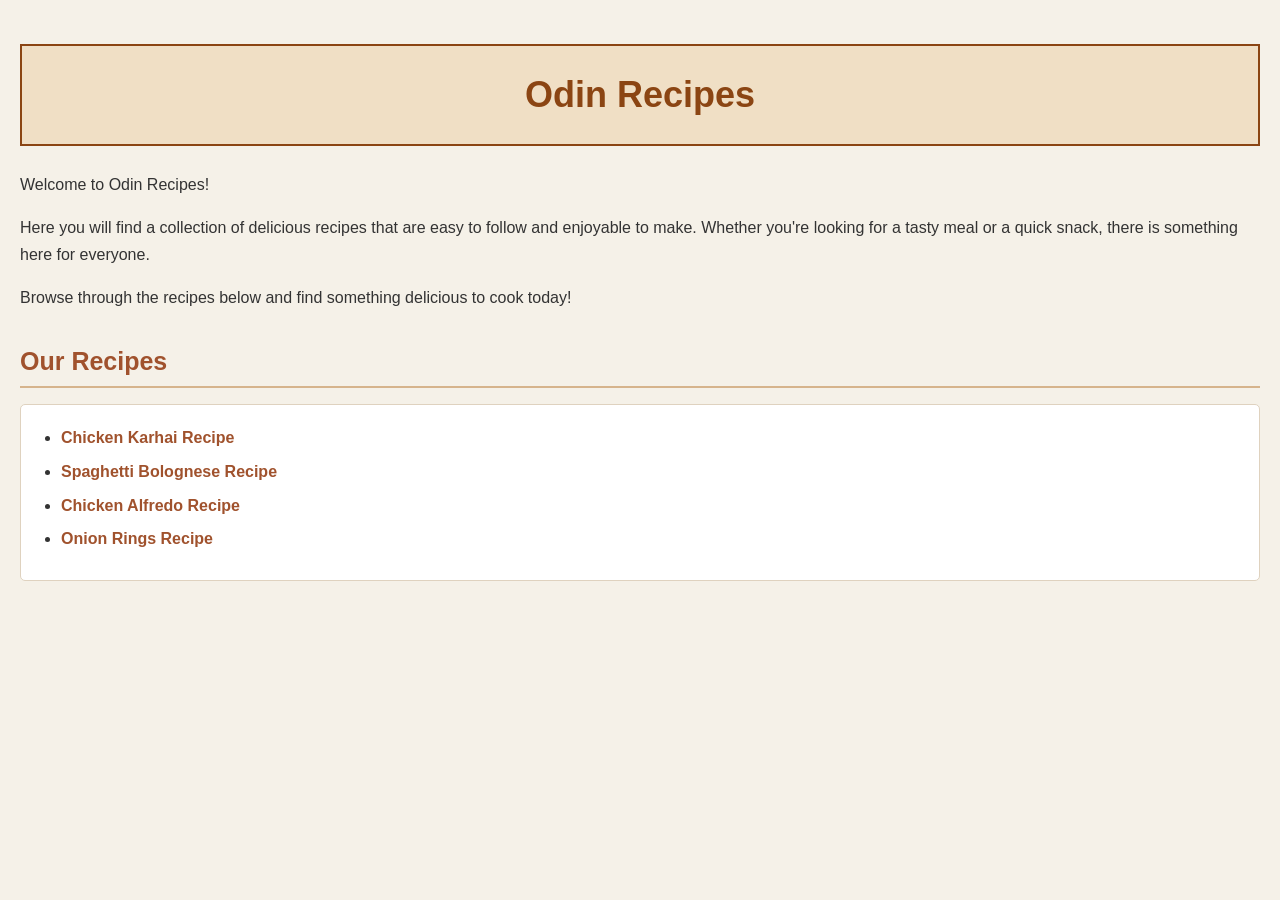
<file: index.html>
<!DOCTYPE html>
<html lang="en">
<head>
    <meta charset="UTF-8">
    <title>Odin Recipes</title>
    <link rel="stylesheet" href="style.css">
</head>
<body>
    <h1>Odin Recipes</h1>

    <p>Welcome to Odin Recipes!</p>

    <p>Here you will find a collection of delicious recipes that are easy to follow and enjoyable to make. Whether you're looking for a tasty meal or a quick snack, there is something here for everyone.</p>

    <p>Browse through the recipes below and find something delicious to cook today!</p>

    <h2>Our Recipes</h2>

    <ul>
        <li><a href="./recipes/chicken-karhai.html">Chicken Karhai Recipe</a></li>
        <li><a href="./recipes/spaghetti-bolognese.html">Spaghetti Bolognese Recipe</a></li>
        <li><a href="./recipes/chicken-alfredo.html">Chicken Alfredo Recipe</a></li>
        <li><a href="./recipes/onion-rings.html">Onion Rings Recipe</a></li>
    </ul>
</body>
</html>
</file>
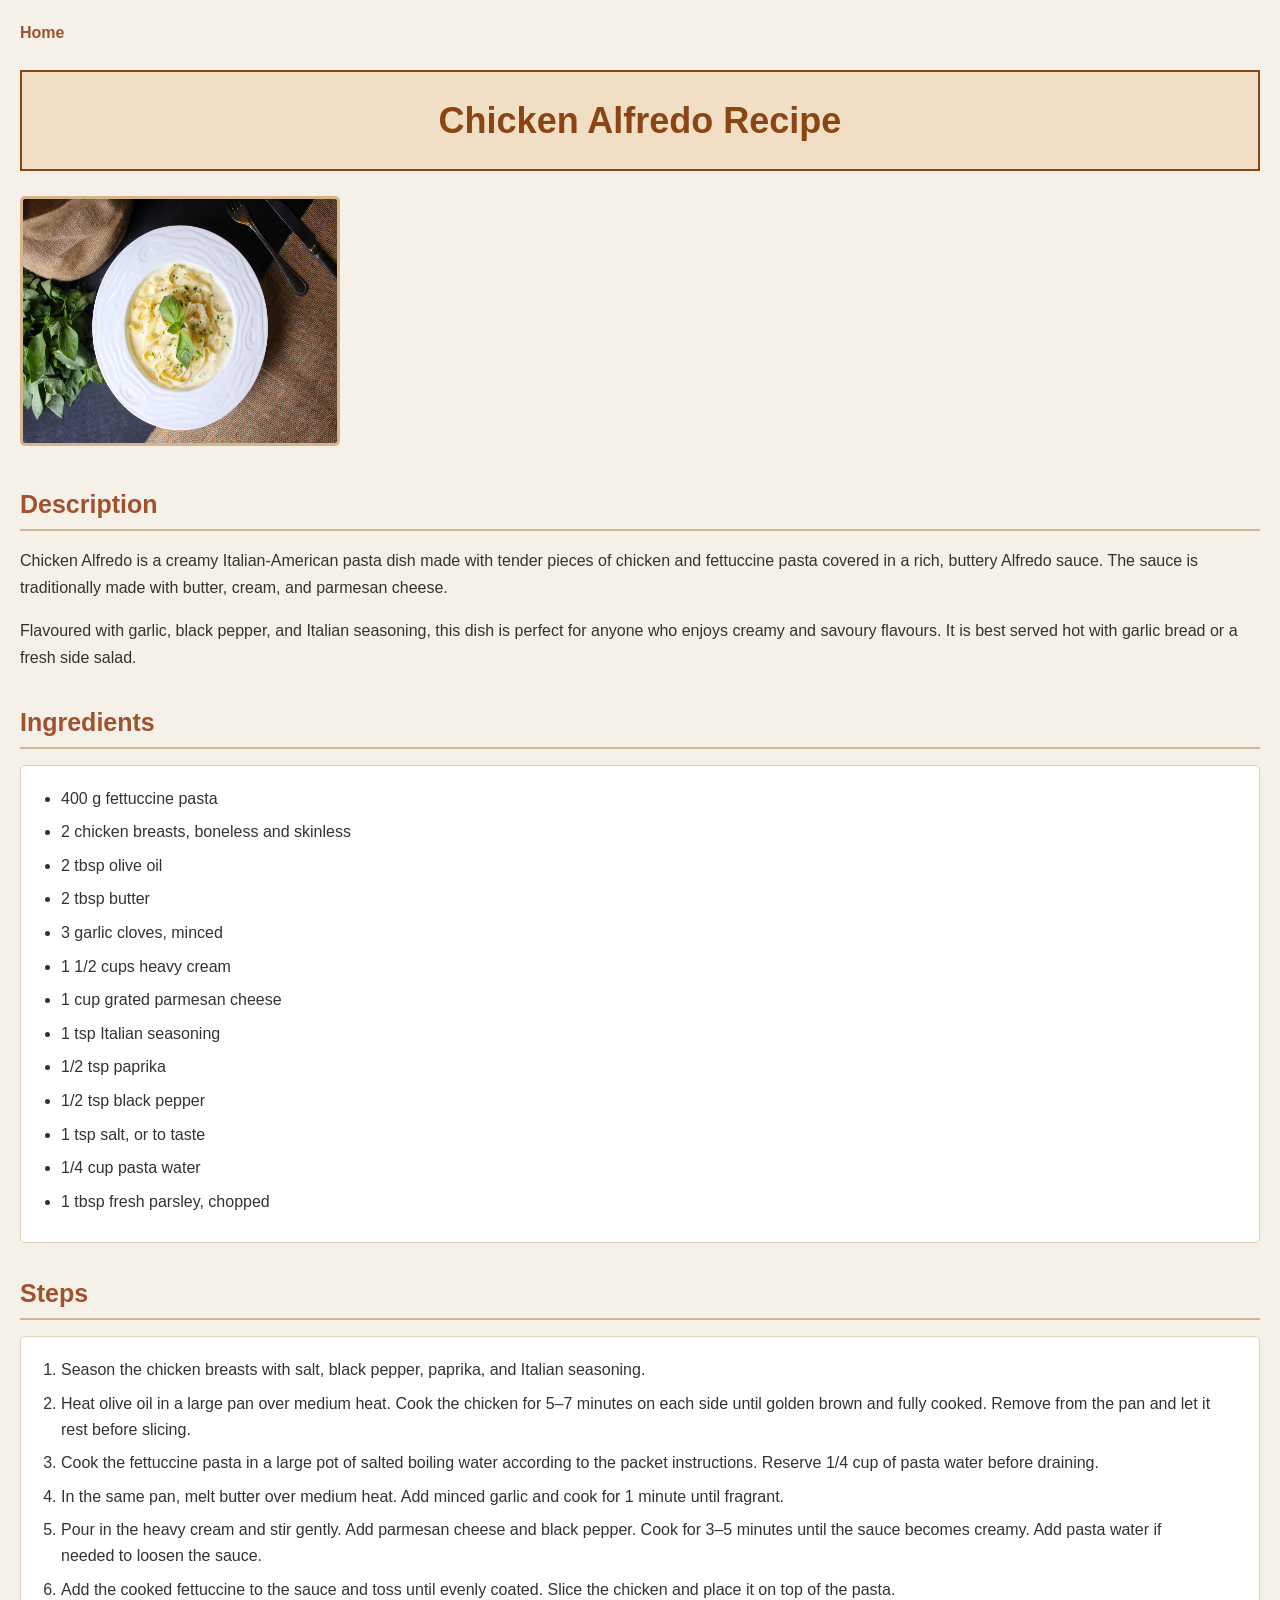
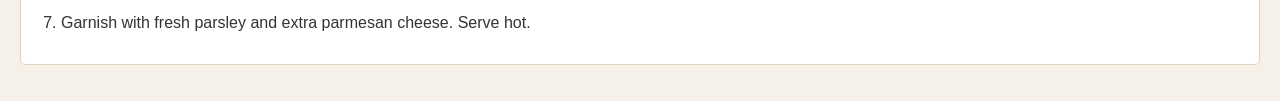
<file: recipes/chicken-alfredo.html>
<!DOCTYPE html>
<html lang="en">
<head>
    <meta charset="UTF-8">
    <title>Chicken Alfredo Recipe</title>
    <link rel="stylesheet" href="../style.css">
</head>
<body>
    <a href="../index.html">Home</a>
    <h1>Chicken Alfredo Recipe</h1>

    <img src="../images/chick-alf.jpg" alt="Chicken Alfredo pasta served in a bowl." height="250" width="320">
    <h2>Description</h2>

        <p>Chicken Alfredo is a creamy Italian-American pasta dish made with tender pieces of chicken and fettuccine pasta covered in a rich, buttery Alfredo sauce. The sauce is traditionally made with butter, cream, and parmesan cheese.</p>

        <p>Flavoured with garlic, black pepper, and Italian seasoning, this dish is perfect for anyone who enjoys creamy and savoury flavours. It is best served hot with garlic bread or a fresh side salad.</p>


    <h2>Ingredients</h2>
    <ul>
        <li>400 g fettuccine pasta</li>
        <li>2 chicken breasts, boneless and skinless</li>
        <li>2 tbsp olive oil</li>
        <li>2 tbsp butter</li>
        <li>3 garlic cloves, minced</li>
        <li>1 1/2 cups heavy cream</li>
        <li>1 cup grated parmesan cheese</li>
        <li>1 tsp Italian seasoning</li>
        <li>1/2 tsp paprika</li>
        <li>1/2 tsp black pepper</li>
        <li>1 tsp salt, or to taste</li>
        <li>1/4 cup pasta water</li>
        <li>1 tbsp fresh parsley, chopped</li>
    </ul>


<h2>Steps</h2>
<ol>
    <li>Season the chicken breasts with salt, black pepper, paprika, and Italian seasoning.</li>
    <li>Heat olive oil in a large pan over medium heat. Cook the chicken for 5–7 minutes on each side until golden brown and fully cooked. Remove from the pan and let it rest before slicing.</li>
    <li>Cook the fettuccine pasta in a large pot of salted boiling water according to the packet instructions. Reserve 1/4 cup of pasta water before draining.</li>
    <li>In the same pan, melt butter over medium heat. Add minced garlic and cook for 1 minute until fragrant.</li>
    <li>Pour in the heavy cream and stir gently. Add parmesan cheese and black pepper. Cook for 3–5 minutes until the sauce becomes creamy. Add pasta water if needed to loosen the sauce.</li>
    <li>Add the cooked fettuccine to the sauce and toss until evenly coated. Slice the chicken and place it on top of the pasta.</li>
    <li>Garnish with fresh parsley and extra parmesan cheese. Serve hot.</li>
</ol>

</body>
</html>
</file>
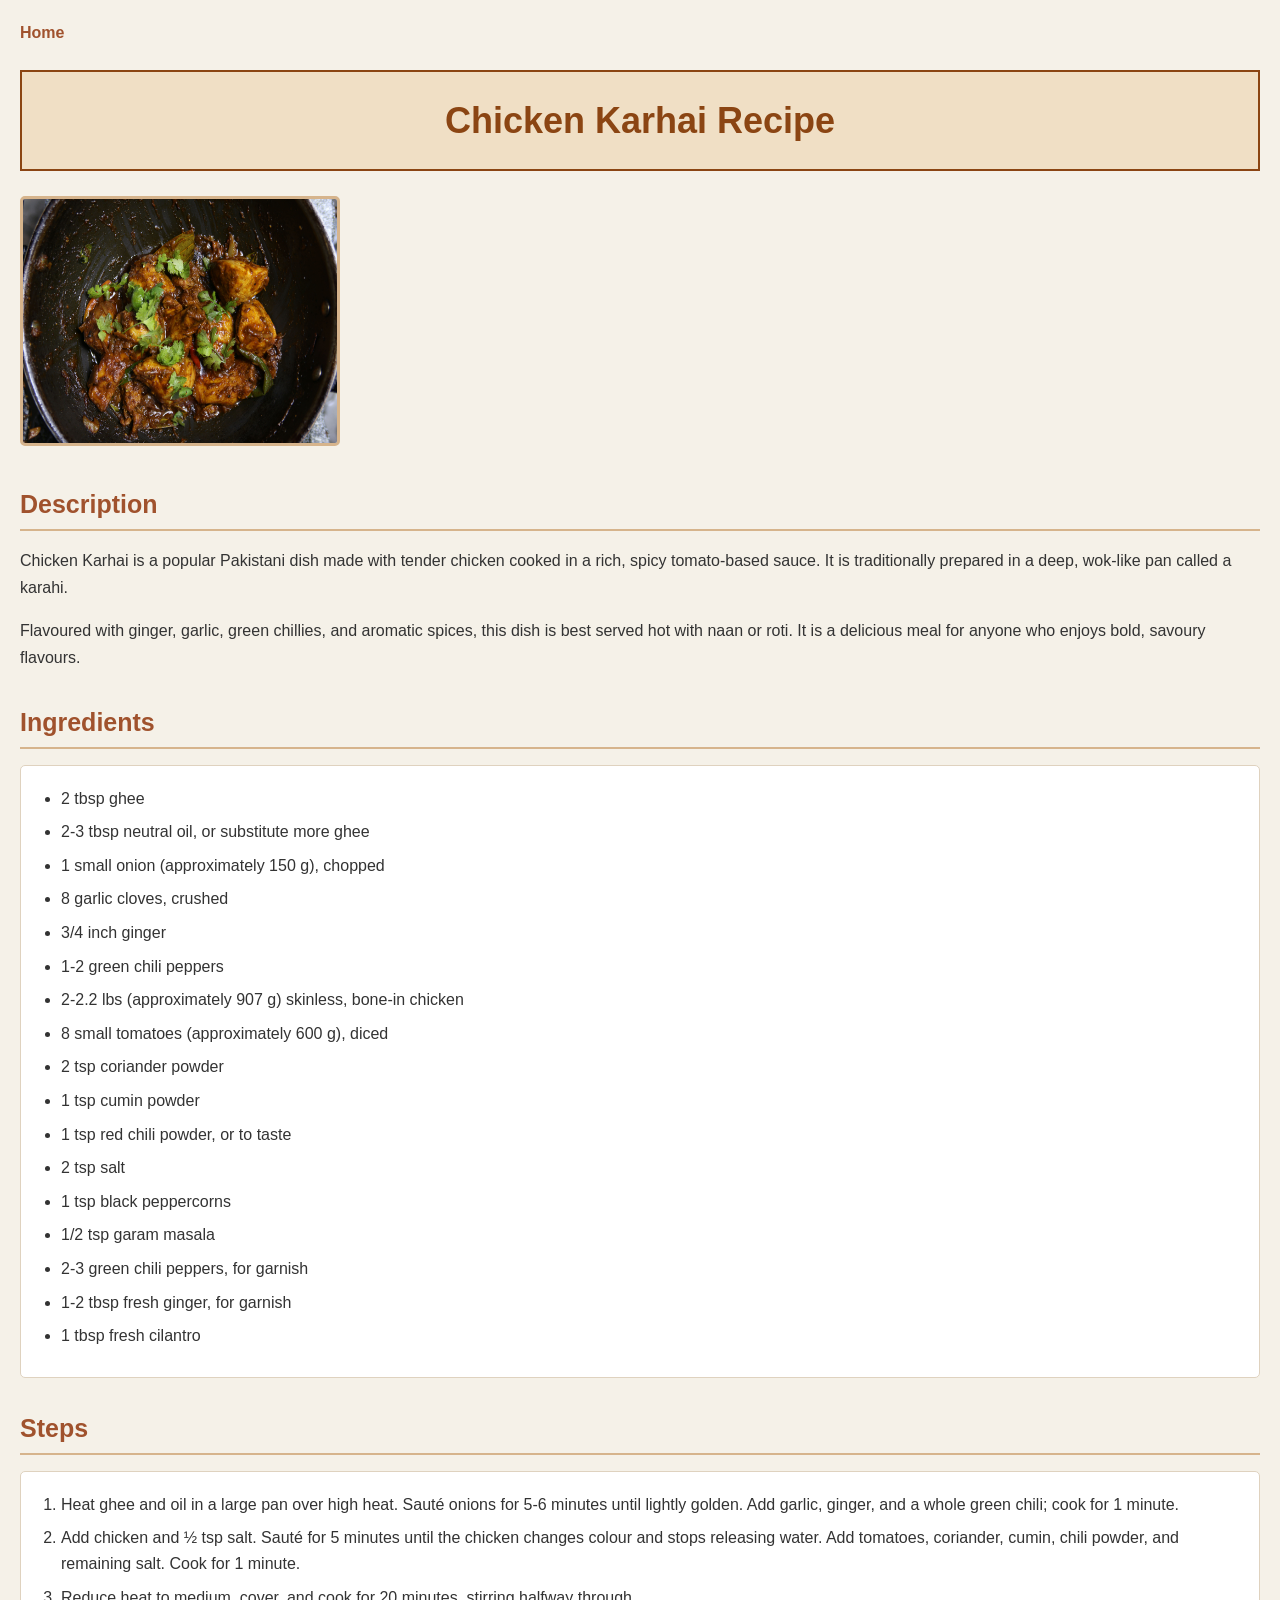
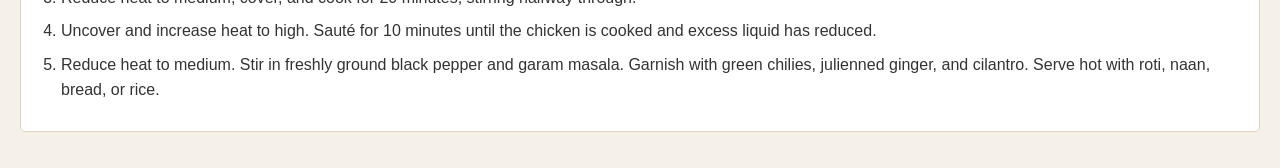
<file: recipes/chicken-karhai.html>
<!DOCTYPE html>
<html lang="en">
<head>
    <meta charset="UTF-8">
    <title>Chicken Karhai Recipe</title>
    <link rel="stylesheet" href="../style.css">
</head>
<body>
    <a href="../index.html">Home</a>
    <h1>Chicken Karhai Recipe</h1>

    <img src="../images/chick-karhai.jpg" alt="Chicken Karhai served in a black dish." height="250" width="320">
    <h2>Description</h2>

        <p>Chicken Karhai is a popular Pakistani dish made with tender chicken cooked in a rich, spicy tomato-based sauce. It is traditionally prepared in a deep, wok-like pan called a karahi.</p>

        <p>Flavoured with ginger, garlic, green chillies, and aromatic spices, this dish is best served hot with naan or roti. It is a delicious meal for anyone who enjoys bold, savoury flavours.</p>


    <h2>Ingredients</h2>
    <ul>
        <li>2 tbsp ghee</li>
        <li>2-3 tbsp neutral oil, or substitute more ghee</li>
        <li>1 small onion (approximately 150 g), chopped</li>
        <li>8 garlic cloves, crushed</li>
        <li>3/4 inch ginger</li>
        <li>1-2 green chili peppers</li>
        <li>2-2.2 lbs (approximately 907 g) skinless, bone-in chicken</li>
        <li>8 small tomatoes (approximately 600 g), diced</li>
        <li>2 tsp coriander powder</li>
        <li>1 tsp cumin powder</li>
        <li>1 tsp red chili powder, or to taste</li>
        <li>2 tsp salt</li>
        <li>1 tsp black peppercorns</li>
        <li>1/2 tsp garam masala</li>
        <li>2-3 green chili peppers, for garnish</li>
        <li>1-2 tbsp fresh ginger, for garnish</li>
        <li>1 tbsp fresh cilantro</li>
    </ul>


<h2>Steps</h2>
<ol>
    <li>Heat ghee and oil in a large pan over high heat. Sauté onions for 5-6 minutes until lightly golden. Add garlic, ginger, and a whole green chili; cook for 1 minute.</li>
    <li>Add chicken and ½ tsp salt. Sauté for 5 minutes until the chicken changes colour and stops releasing water. Add tomatoes, coriander, cumin, chili powder, and remaining salt. Cook for 1 minute.</li>
    <li>Reduce heat to medium, cover, and cook for 20 minutes, stirring halfway through.</li>
    <li>Uncover and increase heat to high. Sauté for 10 minutes until the chicken is cooked and excess liquid has reduced.</li>
    <li>Reduce heat to medium. Stir in freshly ground black pepper and garam masala. Garnish with green chilies, julienned ginger, and cilantro. Serve hot with roti, naan, bread, or rice.</li>
</ol>

</body>
</html>
</file>
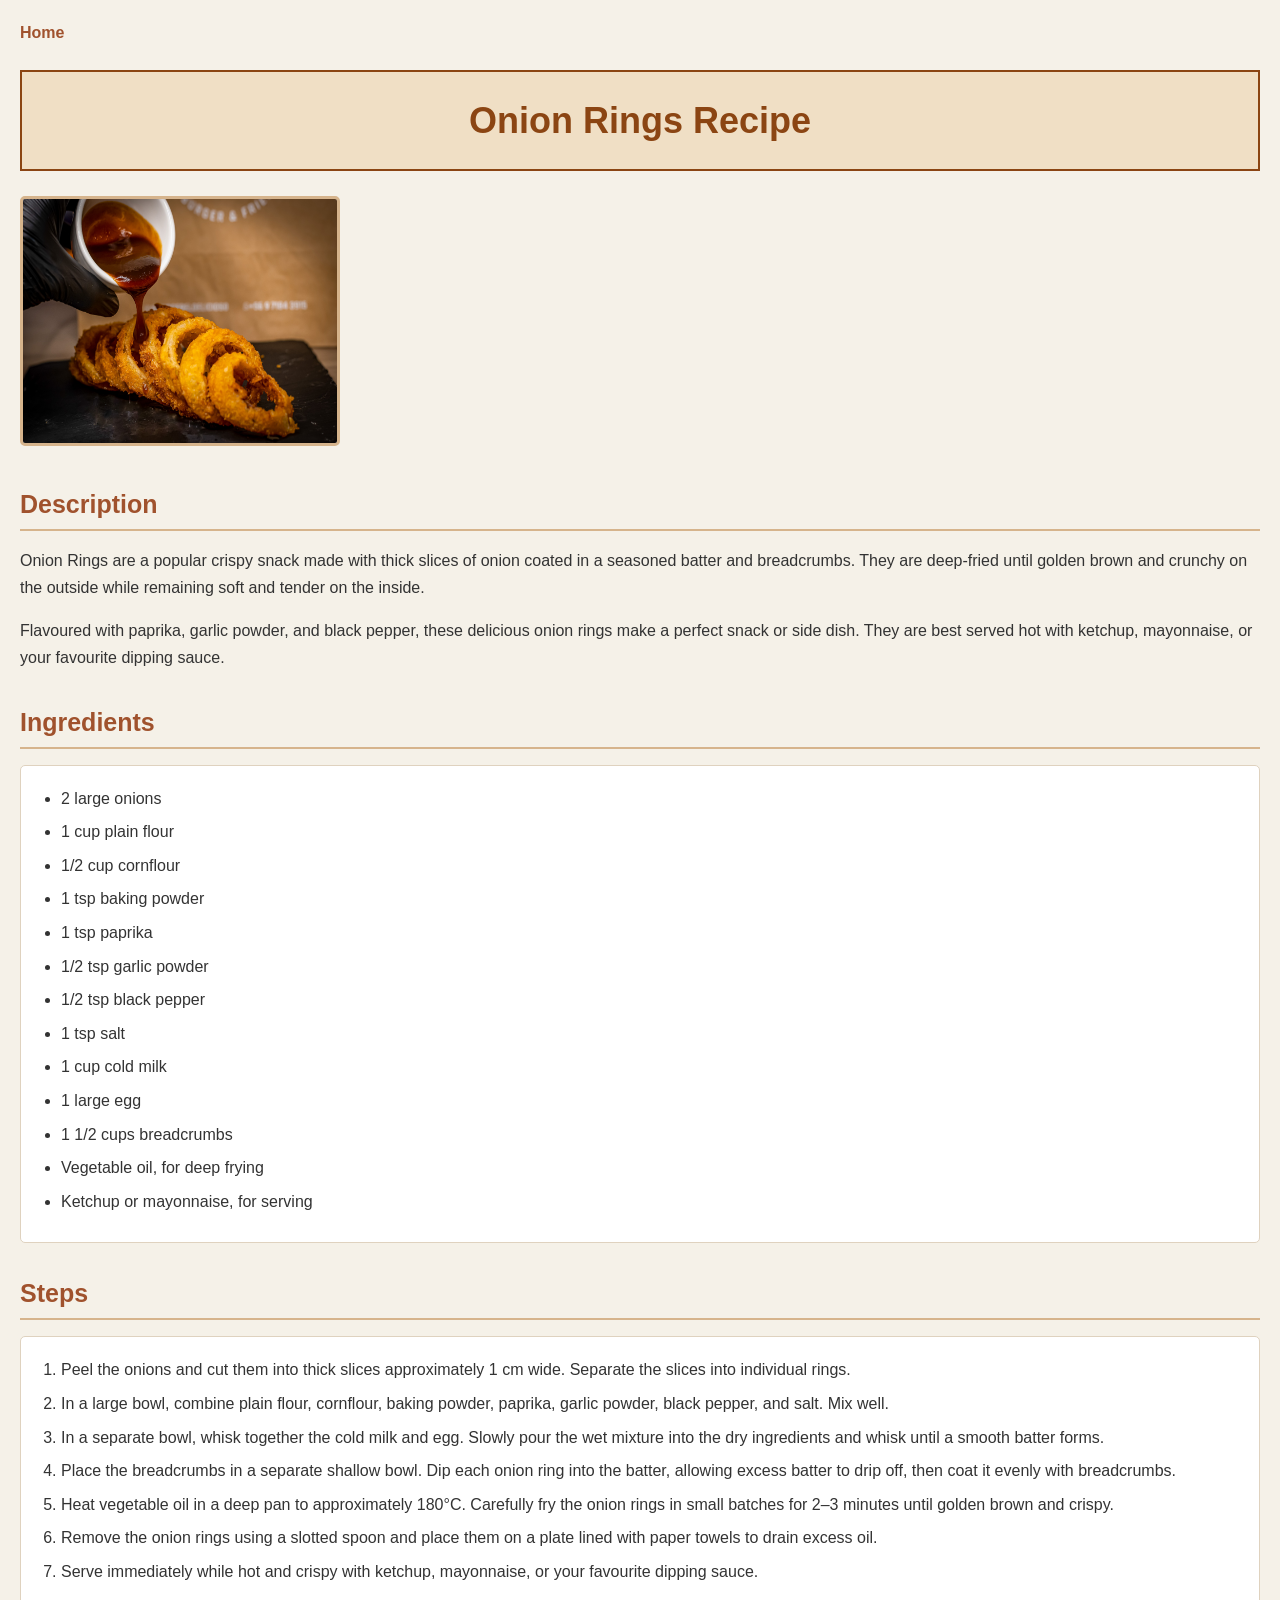
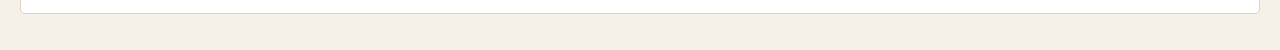
<file: recipes/onion-rings.html>
<!DOCTYPE html>
<html lang="en">
<head>
    <meta charset="UTF-8">
    <title>Onion Rings Recipe</title>
    <link rel="stylesheet" href="../style.css">
</head>
<body>
    <a href="../index.html">Home</a>
    <h1>Onion Rings Recipe</h1>

    <img src="../images/on-ri.jpg" alt="Golden crispy onion rings served on a plate." height="250" width="320">
    <h2>Description</h2>

        <p>Onion Rings are a popular crispy snack made with thick slices of onion coated in a seasoned batter and breadcrumbs. They are deep-fried until golden brown and crunchy on the outside while remaining soft and tender on the inside.</p>

        <p>Flavoured with paprika, garlic powder, and black pepper, these delicious onion rings make a perfect snack or side dish. They are best served hot with ketchup, mayonnaise, or your favourite dipping sauce.</p>


    <h2>Ingredients</h2>
    <ul>
        <li>2 large onions</li>
        <li>1 cup plain flour</li>
        <li>1/2 cup cornflour</li>
        <li>1 tsp baking powder</li>
        <li>1 tsp paprika</li>
        <li>1/2 tsp garlic powder</li>
        <li>1/2 tsp black pepper</li>
        <li>1 tsp salt</li>
        <li>1 cup cold milk</li>
        <li>1 large egg</li>
        <li>1 1/2 cups breadcrumbs</li>
        <li>Vegetable oil, for deep frying</li>
        <li>Ketchup or mayonnaise, for serving</li>
    </ul>


<h2>Steps</h2>
<ol>
    <li>Peel the onions and cut them into thick slices approximately 1 cm wide. Separate the slices into individual rings.</li>
    <li>In a large bowl, combine plain flour, cornflour, baking powder, paprika, garlic powder, black pepper, and salt. Mix well.</li>
    <li>In a separate bowl, whisk together the cold milk and egg. Slowly pour the wet mixture into the dry ingredients and whisk until a smooth batter forms.</li>
    <li>Place the breadcrumbs in a separate shallow bowl. Dip each onion ring into the batter, allowing excess batter to drip off, then coat it evenly with breadcrumbs.</li>
    <li>Heat vegetable oil in a deep pan to approximately 180°C. Carefully fry the onion rings in small batches for 2–3 minutes until golden brown and crispy.</li>
    <li>Remove the onion rings using a slotted spoon and place them on a plate lined with paper towels to drain excess oil.</li>
    <li>Serve immediately while hot and crispy with ketchup, mayonnaise, or your favourite dipping sauce.</li>
</ol>

</body>
</html>
</file>
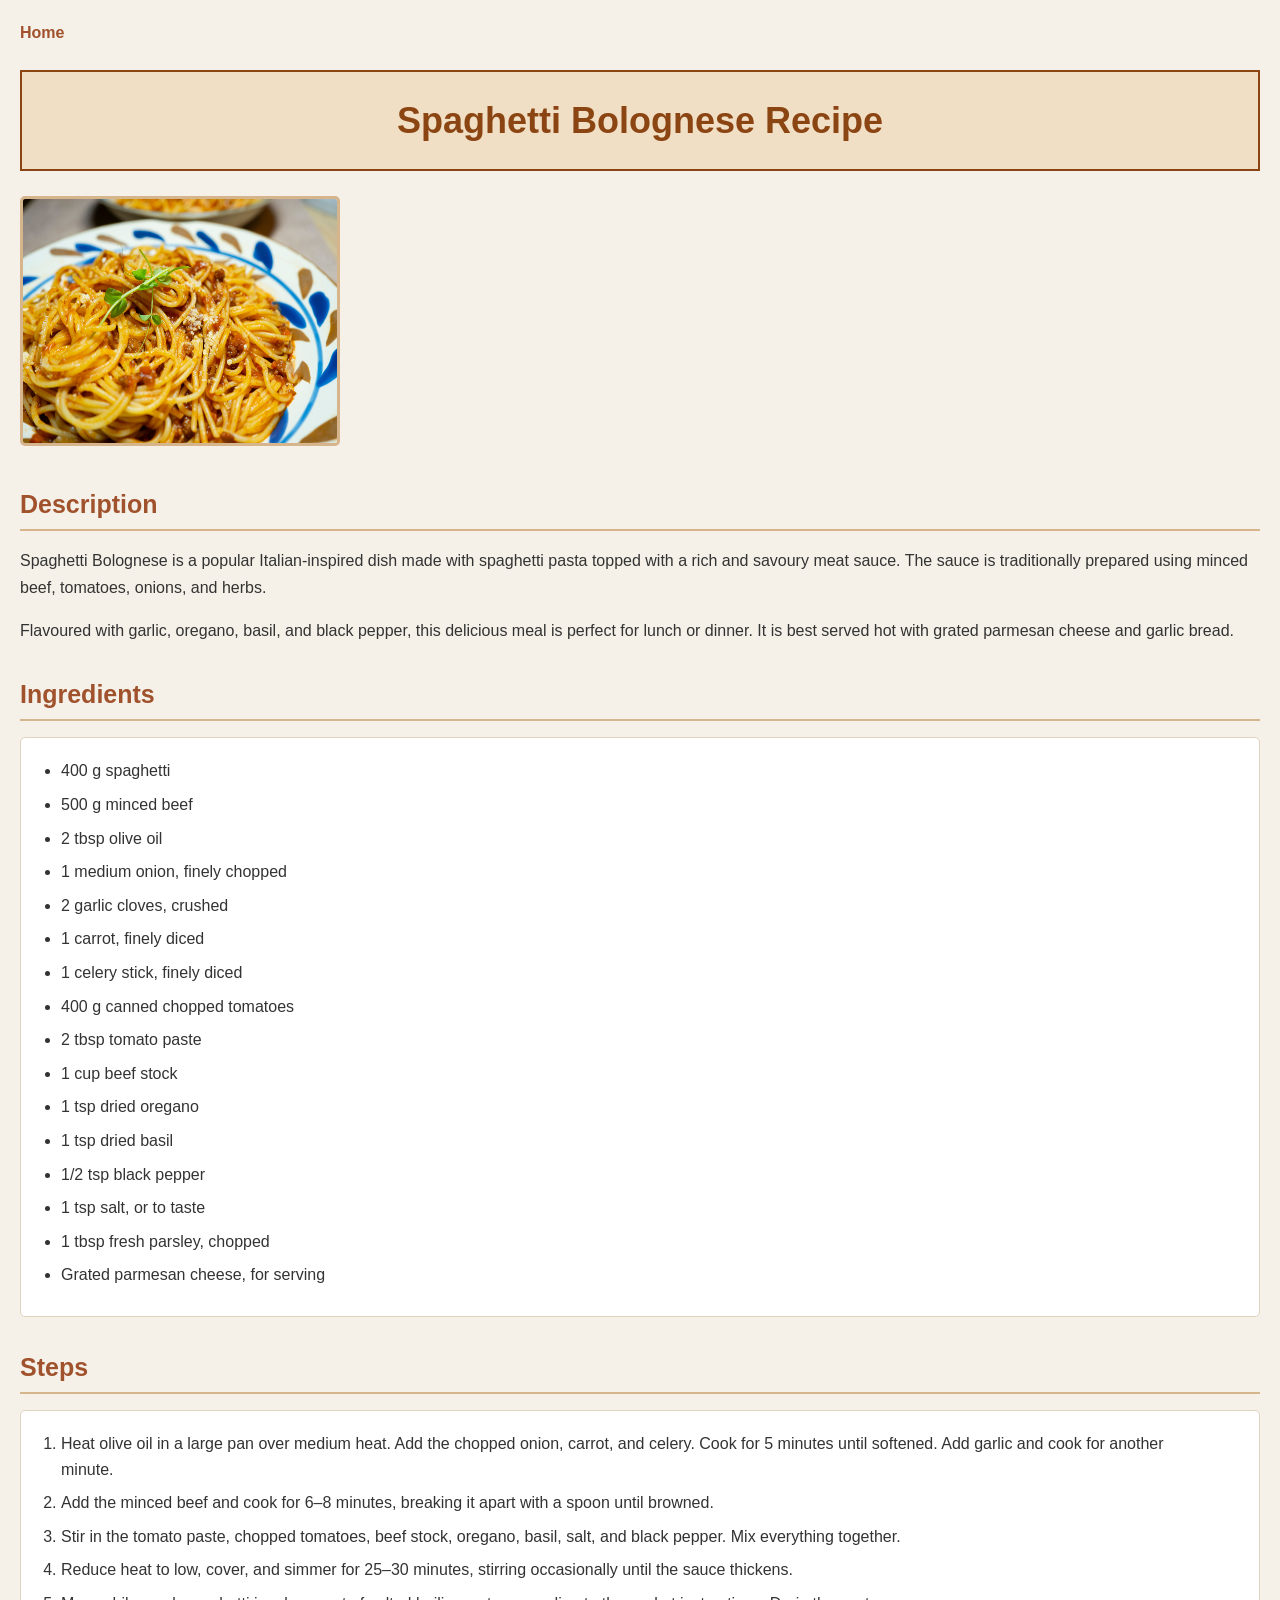
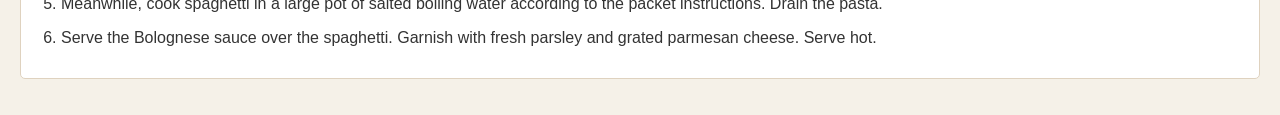
<file: recipes/spaghetti-bolognese.html>
<!DOCTYPE html>
<html lang="en">
<head>
    <meta charset="UTF-8">
    <title>Spaghetti Bolognese Recipe</title>
    <link rel="stylesheet" href="../style.css">
</head>
<body>
    <a href="../index.html">Home</a>
    <h1>Spaghetti Bolognese Recipe</h1>

    <img src="../images/spag-bol.jpg" alt="Spaghetti Bolognese served on a plate." height="250" width="320">
    <h2>Description</h2>

        <p>Spaghetti Bolognese is a popular Italian-inspired dish made with spaghetti pasta topped with a rich and savoury meat sauce. The sauce is traditionally prepared using minced beef, tomatoes, onions, and herbs.</p>

        <p>Flavoured with garlic, oregano, basil, and black pepper, this delicious meal is perfect for lunch or dinner. It is best served hot with grated parmesan cheese and garlic bread.</p>


    <h2>Ingredients</h2>
    <ul>
        <li>400 g spaghetti</li>
        <li>500 g minced beef</li>
        <li>2 tbsp olive oil</li>
        <li>1 medium onion, finely chopped</li>
        <li>2 garlic cloves, crushed</li>
        <li>1 carrot, finely diced</li>
        <li>1 celery stick, finely diced</li>
        <li>400 g canned chopped tomatoes</li>
        <li>2 tbsp tomato paste</li>
        <li>1 cup beef stock</li>
        <li>1 tsp dried oregano</li>
        <li>1 tsp dried basil</li>
        <li>1/2 tsp black pepper</li>
        <li>1 tsp salt, or to taste</li>
        <li>1 tbsp fresh parsley, chopped</li>
        <li>Grated parmesan cheese, for serving</li>
    </ul>


<h2>Steps</h2>
<ol>
    <li>Heat olive oil in a large pan over medium heat. Add the chopped onion, carrot, and celery. Cook for 5 minutes until softened. Add garlic and cook for another minute.</li>
    <li>Add the minced beef and cook for 6–8 minutes, breaking it apart with a spoon until browned.</li>
    <li>Stir in the tomato paste, chopped tomatoes, beef stock, oregano, basil, salt, and black pepper. Mix everything together.</li>
    <li>Reduce heat to low, cover, and simmer for 25–30 minutes, stirring occasionally until the sauce thickens.</li>
    <li>Meanwhile, cook spaghetti in a large pot of salted boiling water according to the packet instructions. Drain the pasta.</li>
    <li>Serve the Bolognese sauce over the spaghetti. Garnish with fresh parsley and grated parmesan cheese. Serve hot.</li>
</ol>

</body>
</html>
</file>
<file: style.css>
/* ==========================================
   1. UNIVERSAL SELECTOR
   Applies to every element
========================================== */

* {
    box-sizing: border-box;
}


/* ==========================================
   2. BODY
   General styling shared by every page
========================================== */

body {
    background-color: #f5f1e8;
    color: #333333;

    font-family: Arial, sans-serif;
    font-size: 16px;
    line-height: 1.6;

    margin: 0;
    padding: 20px;
}


/* ==========================================
   3. MAIN HEADINGS
========================================== */

h1 {
    color: #8b4513;
    background-color: #f0dfc5;

    font-size: 36px;
    font-weight: bold;
    text-align: center;

    padding: 20px;
    border: 2px solid #8b4513;
    margin-bottom: 25px;
}


/* ==========================================
   4. SECONDARY HEADINGS
========================================== */

h2 {
    color: #a0522d;

    font-size: 25px;
    font-weight: bold;

    border-bottom: 2px solid #d6b48c;

    padding-bottom: 5px;
    margin-top: 30px;
    margin-bottom: 15px;
}


/* ==========================================
   5. PARAGRAPHS
========================================== */

p {
    font-size: 16px;
    line-height: 1.7;

    margin-bottom: 15px;
}


/* ==========================================
   6. LINKS
========================================== */

a {
    color: #a0522d;
    font-weight: bold;
    text-decoration: none;
}

a:hover {
    color: #5c2e12;
    text-decoration: underline;
}


/* ==========================================
   7. UNORDERED AND ORDERED LISTS
========================================== */

ul,
ol {
    background-color: #ffffff;

    padding: 20px 40px;
    border: 1px solid #dfd2bf;
    border-radius: 5px;
}

li {
    font-size: 16px;
    margin-bottom: 8px;
}


/* ==========================================
   8. RECIPE IMAGES
========================================== */

img {
    width: 320px;
    height: 250px;

    border: 3px solid #d6b48c;
    border-radius: 5px;
}
</file>
